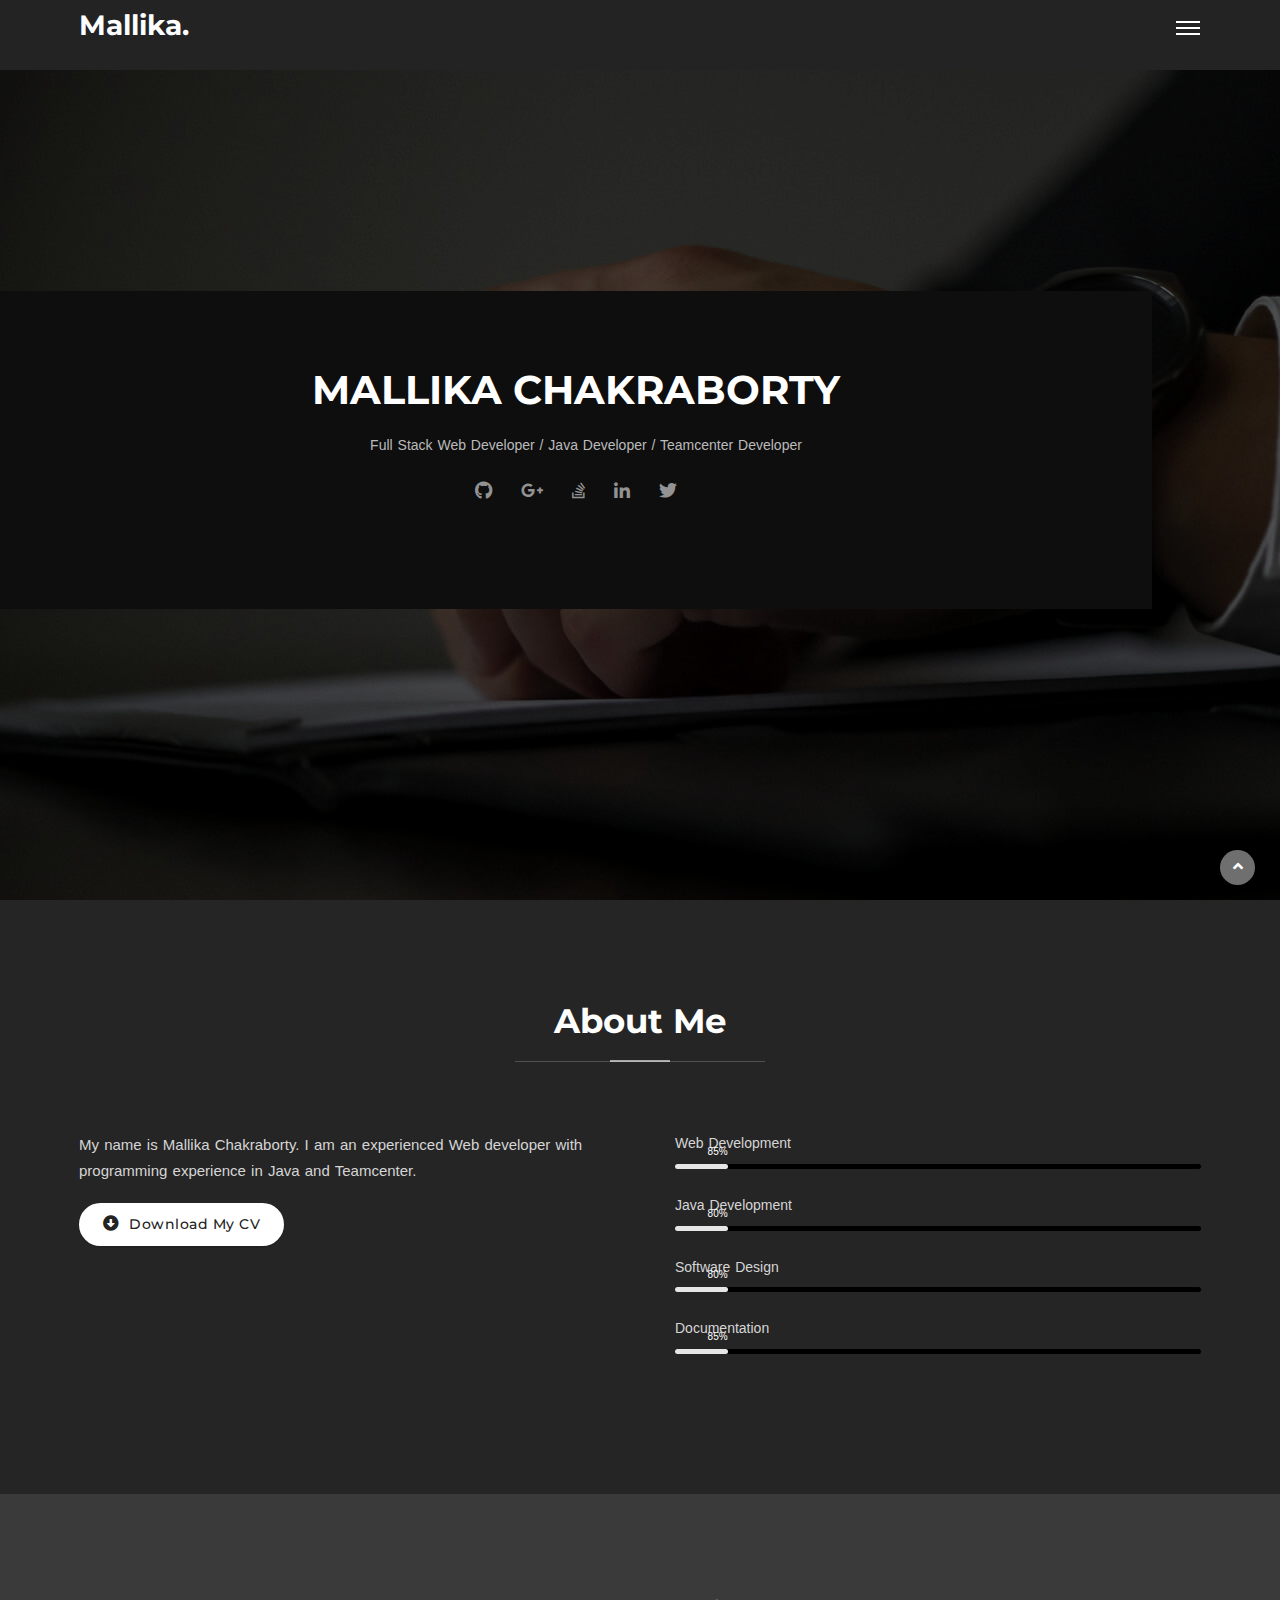
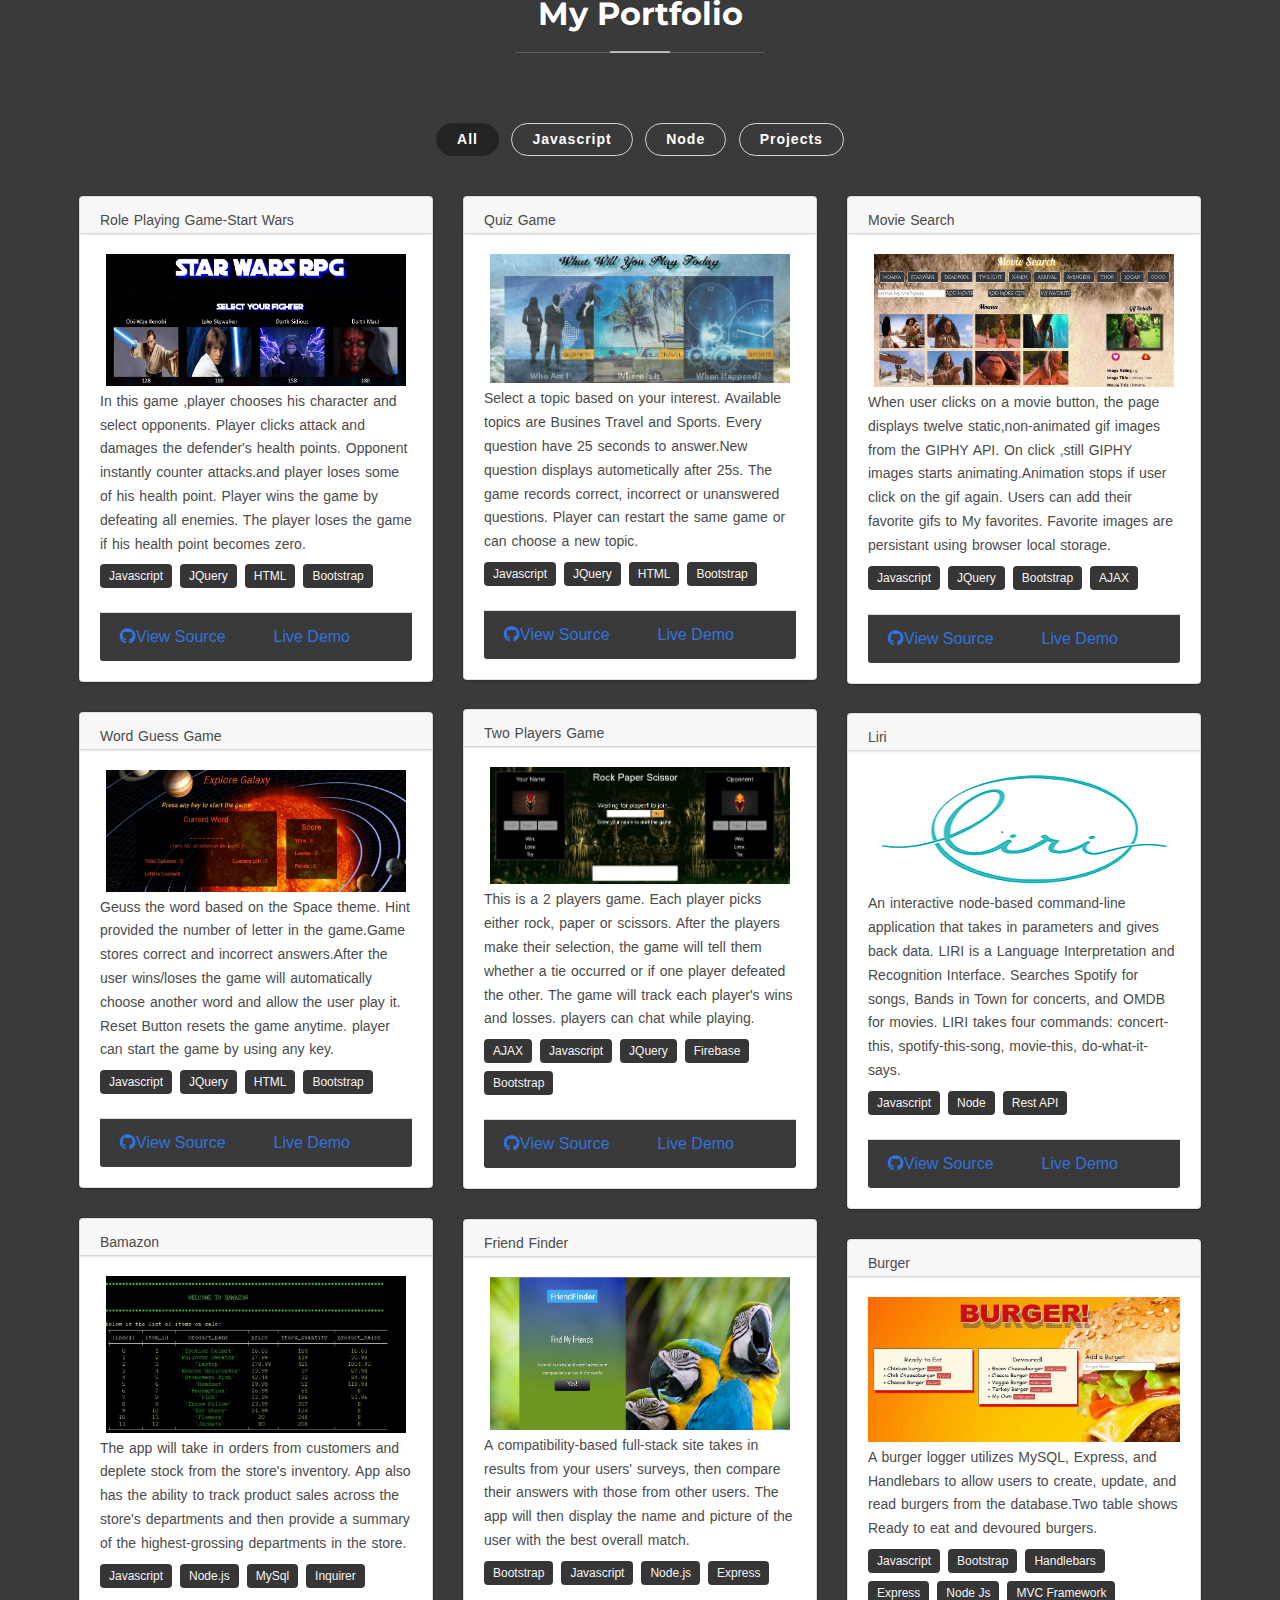
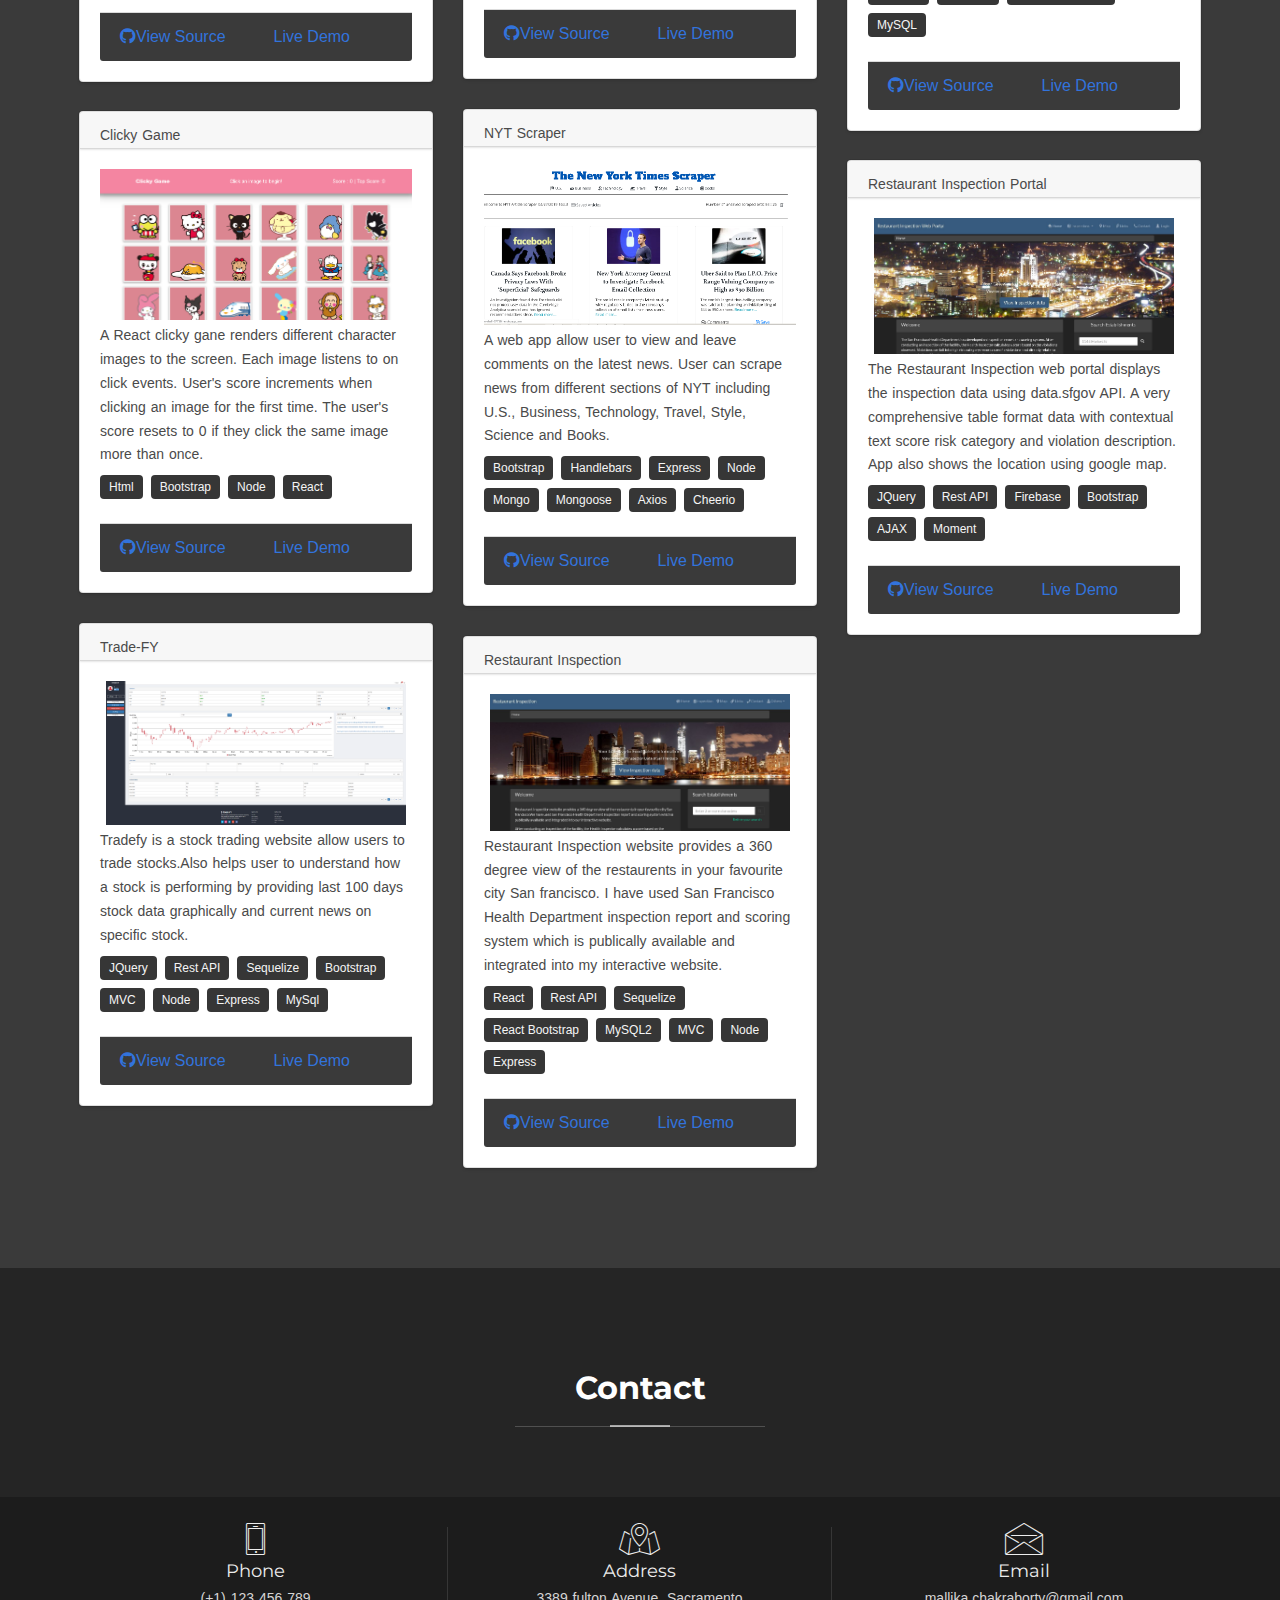
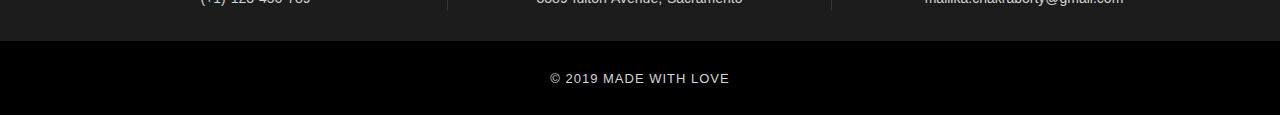
<file: index.html>
<!DOCTYPE html>
<html lang="en">

<head>

    <!-- Metas -->
    <meta charset="utf-8">
    <meta name="author" content="mallika" />
    <meta http-equiv="X-UA-Compatible" content="IE=edge" />
    <meta name="viewport" content="width=device-width, initial-scale=1.0, maximum-scale=1.0, user-scalable=no">


    <!-- Title  -->
    <title>My One Page Portfolio</title>

    <!-- Favicon -->
    <link rel="shortcut icon" href="img/favicon.png">
    <link rel="apple-touch-icon" href="img/apple-touch-icon-57x57.png">
    <link rel="apple-touch-icon" sizes="72x72" href="img/apple-touch-icon-72x72.png">
    <link rel="apple-touch-icon" sizes="114x114" href="img/apple-touch-icon-114x114.png">

    <!-- Plugins -->
    <link rel="stylesheet" href="assets/css/plugins.css" />
    <link rel="stylesheet" href="assets/css/plugins/bulma.min.css" />
    <!-- <link rel="stylesheet" href="https://cdnjs.cloudflare.com/ajax/libs/bulma/0.7.1/css/bulma.min.css"/> -->
    <!-- Core Style Css -->
    <link rel="stylesheet" href="assets/css/style.css" />

</head>

<body>

    <!-- Start page loading -->
    <!-- <div id="preloader">
        <div class="row loader">
            <div class="loader-icon"></div>
        </div>
    </div> -->
    <!-- End page loading -->

    <!-- Start Header -->
    <!-- <header class="header" data-scroll-index="0" data-background="img/bg2.jpg> -->
    <header class="header height-100-vh valign bg-img" data-scroll-index="0" data-overlay-dark="6"
        data-background="./assets/images/bg2.jpg">


        <!-- Start Navbar -->
        <nav class="navbar navbar-expand-lg border-none bg-black sidebar-nav">
            <div class="container sm-padding-10px-tb sm-padding-15px-lr position-relative">
                <h3 class="font-size28 mt-2 font-weight-700">Mallika.</h3>
                <!-- start logo -->
                <a class="logo" href="javascript:void(0);" data-scroll-nav="0">

                    <!-- <img src="img/logo-light.png" alt="Mallika - One Page Portfolio" title="Mallika - One Page Portfolio"> -->
                </a>
                <!-- end Logo -->

                <button class="navbar-toggler" type="button" data-toggle="collapse" data-target="#navbarContent"
                    aria-controls="navbarContent" aria-expanded="false" aria-label="Toggle navigation">
                    <span class="icon-bar"><i class="fas fa-bars"></i></span>
                </button>

                <!-- navbar links -->
                <!-- <div class="collapse navbar-collapse desktop-hide" id="navbarContent">
                    <ul class="navbar-nav ml-auto">
                        <li class="nav-item">
                            <a class="nav-link active" href="javascript:void(0);" data-scroll-nav="0">Home</a>
                        </li>
                        <li class="nav-item">
                            <a class="nav-link" href="javascript:void(0);" data-scroll-nav="1">About</a>
                        </li>
                        <li class="nav-item">
                            <a class="nav-link" href="javascript:void(0);" data-scroll-nav="2">Experience</a>
                        </li>
                        <li class="nav-item">
                            <a class="nav-link" href="javascript:void(0);" data-scroll-nav="3">Portfolio</a>
                        </li>
                        <li class="nav-item">
                            <a class="nav-link" href="javascript:void(0);" data-scroll-nav="4">Services</a>
                        </li>
                        <li class="nav-item">
                            <a class="nav-link" href="javascript:void(0);" data-scroll-nav="5">Blog</a>
                        </li>
                        <li class="nav-item">
                            <a class="nav-link" href="javascript:void(0);" data-scroll-nav="6">Contact</a>
                        </li>
                    </ul>
                </div> -->
                <!-- end navbar links -->

                <a href="javascript:void(0)" class="sidemenu_btn sm-display-none" id="sidebar_toggle">
                    <span></span> <span></span> <span></span>
                </a>

            </div>

        </nav>
        <!-- End Navbar  -->

        <!-- Start Banner Container -->
        <div class="bg-black-dark-gray">
            <div class="container">
                <div class="row">
                    <div
                        class=" offset-md-2 col-md-8 offset-md-2 col-sm-12 order-2 order-md-1 xs-padding-50px-tb text-center">

                        <!-- Start Banner Content -->
                        <div class="padding-fiften-top sm-padding-ten-top xs-no-padding">
                            <!-- <h5 class="no-margin font-size18 xs-font-size16 text-medium-gray padding-fifteen-top xs-no-padding text-white"></h5> -->
                            <h2
                                class="text-uppercase font-size40 md-font-size36 sm-font-size30 xs-font-size21 font-weight-700 margin-20px-bottom padding-ten-top text-light-gray">
                                Mallika Chakraborty</h2>

                            <p class="margin-20px-left ">Full Stack Web Developer / Java Developer / Teamcenter
                                Developer </p>

                            <div
                                class="margin-20px-top social-links hover-white margin-30px-bottom xs-margin-20px-bottom padding-ten-bottom">
                                <!-- <a href="javascript:void(0);"><i class="fab fa-facebook-f"></i></a> -->

                                <a href="https://github.com/Mallika1" target="_blank"><i class="fab fa-github"></i></a>
                                <a href="javascript:void(0);"><i class="fab fa-google-plus-g"></i></a>
                                <a href="javascript:void(0);"><i class="fab fa-stack-overflow"></i></a>
                                <a href="https://www.linkedin.com/in/mallika-chakraborty-b24037125" target="_blank"><i
                                        class="fab fa-linkedin-in"></i></a>
                                <a href="javascript:void(0);"><i class="fab fa-twitter"></i></a>
                            </div>
                            <!-- <a class="btn margin-five-bottom" href="#portfolio">View My Portfolio <i class="fas fa-arrow-right font-size15 margin-5px-left"></i></a> -->
                        </div>
                        <!-- End Banner Content -->
                    </div>
                    <!-- font-size16 xs-font-size14 width-60 md-width-85 xs-width-100 border-top  border-bottom padding-10px-tb text-light-gray border-color-medium-dark-gray  -->
                    <!-- <div class="col-md-5 col-sm-12 order-1 order-md-2 text-right xs-text-center xs-border-bottom xs-padding-nineteen-half-lr border-color-medium-dark-gray">
                      
                        <img src="img/portfolio-pic-02.png" alt="" />
                       
                    </div> -->
                </div>
            </div>
        </div>
        <!-- End Banner Container -->

        <!-- Start Sidemenu -->
        <div class="side-menu black">
            <div class="inner-wrapper">
                <span class="btn-close" id="btn_sidebar_colse"></span>
                <nav class="side-nav width-100">
                    <ul class="navbar-nav ml-auto">
                        <li class="nav-item">
                            <a class="nav-link active" href="javascript:void(0);" data-scroll-nav="0">Home</a>
                        </li>
                        <li class="nav-item">
                            <a class="nav-link" href="javascript:void(0);" data-scroll-nav="1">About</a>
                        </li>
                        <!-- <li class="nav-item">
                            <a class="nav-link" href="javascript:void(0);" data-scroll-nav="2">Experience</a>
                        </li> -->
                        <li class="nav-item">
                            <a class="nav-link" href="javascript:void(0);" data-scroll-nav="2">Portfolio</a>
                        </li>
                        <!-- <li class="nav-item">
                            <a class="nav-link" href="javascript:void(0);" data-scroll-nav="4">Services</a>
                        </li> -->
                        <!-- <li class="nav-item">
                            <a class="nav-link" href="javascript:void(0);" data-scroll-nav="5">Blog</a>
                        </li> -->
                        <li class="nav-item">
                            <a class="nav-link" href="javascript:void(0);" data-scroll-nav="3">Contact</a>
                        </li>
                    </ul>
                </nav>

                <div class="side-footer width-100">
                    <div class="social-links">
                        <a href="https://www.linkedin.com/in/mallika-chakraborty-b24037125" target="_blank"><i
                                class="fab fa-linkedin-in"></i></a>
                        <a href="https://github.com/Mallika1" target="_blank"><i class="fab fa-github"></i></a>
                        <a href="javascript:void(0);"><i class="fab fa-twitter"></i></a>

                    </div>
                </div>
            </div>
        </div>
        <!-- End Sidemenu -->

        <!-- Close Sidemenu -->
        <a id="close_sidebar" href="javascript:void(0);"></a>
        <!-- End Sidemenu -->

    </header>
    <!-- End Header -->
    <!-- Start About Section-->
    <section data-scroll-index="1" class="bg-dark-gray">
        <div class="container">
            <div class="row">
                <div
                    class="col-12 center-col margin-70px-bottom sm-margin-40px-bottom xs-margin-30px-bottom text-center">
                    <h2
                        class="font-size34 md-font-size30 sm-font-size26 xs-font-size24 font-weight-700 section-title white">
                        About Me</h2>
                </div>
            </div>
            <div class="row">

                <!-- start about me section-->
                <div class="col-lg-6 col-md-12 sm-margin-30px-bottom">
                    <p class="font-size15 xs-font-size14 text-light-gray margin-20px-bottom">
                        My name is Mallika Chakraborty. I am an experienced Web developer with
                        programming experience in Java and Teamcenter.
                    </p>
                    <a class="btn" href="./assets/document/mallika_resume.pdf">
                        <i class="fas fa-arrow-alt-circle-down font-size16"></i>
                        <span class="alt-font margin-5px-left margin-20px-top download">Download My CV</span>
                    </a>
                </div>
                <!-- end about me section-->

                <!-- start skill section-->
                <div class="col-lg-6 col-md-12">
                    <div class="padding-20px-left sm-no-padding">
                        <div class="skills width-100 margin-40px-bottom sm-margin-30px-bottom xs-no-margin-bottom">

                            <div class="prog-item">
                                <p class="text-light-gray">Web Development</p>
                                <div class="skills-progress"><span data-value='85%'></span></div>
                            </div>
                            <div class="prog-item">
                                <p class="text-light-gray">Java Development</p>
                                <div class="skills-progress"><span data-value='80%'></span></div>
                            </div>
                            <div class="prog-item">
                                <p class="text-light-gray">Software Design</p>
                                <div class="skills-progress"><span data-value='80%'></span></div>
                            </div>
                            <div class="prog-item">
                                <p class="text-light-gray">Documentation</p>
                                <div class="skills-progress"><span data-value='85%'></span></div>
                            </div>

                        </div>
                    </div>
                </div>
                <!-- end skill section-->

            </div>
        </div>
    </section>
    <!-- End About Section-->

    <section class="portfolio bg-extra-medium-gray" data-scroll-index="2" id="portfolio">
        <div class="container">
            <div class="row">
                <div
                    class="col-12 center-col margin-70px-bottom sm-margin-40px-bottom xs-margin-30px-bottom text-center">
                    <h3
                        class="font-weight-700 font-size32 md-font-size27 sm-font-size24 xs-font-size20 section-title white">
                        My Portfolio</h3>
                </div>
            </div>
            <div class="row">

                <!-- Start links -->
                <div class="filtering col-sm-12 text-center">
                    <span data-filter='*' class="active">All</span>
                    <span data-filter='.develop' >Javascript</span>
                    <span data-filter='.design'>Node</span>
                    <span data-filter='.graphic'>Projects</span>
                </div>
                <!-- End links -->
                <div class="clearfix"></div>

                <!-- gallery -->
                <div class="gallery text-center width-100">

                    <!-- start gallery item -->
                    <div class="col-md-4 items develop">
                        <div class="card">
                            <div class="card-header text-center pb-0 mb-0">
                                <p>Role Playing Game-Start Wars </p>
                            </div>
                            <div class="card-body">
                                <img src="./assets/images/rpg.JPG" alt="image" width="300" height="200">
                                <p class="card-text mt-1 text-left">
                                    In this game ,player chooses his character and select opponents. Player clicks
                                    attack and
                                    damages the defender's health points.
                                    Opponent instantly counter attacks.and
                                    player loses some of his health point.
                                    Player wins the game by defeating all enemies.
                                    The player loses the game if his health point becomes zero.
                                </p>
                                <div class="tags mt-2">
                                    <div class="tag is-dark">Javascript</div>
                                    <div class="tag is-dark">JQuery</div>
                                    <div class="tag is-dark">HTML</div>
                                    <div class="tag is-dark">Bootstrap</div>
                                </div>


                                <div class="card-footer text-muted  bg-extra-medium-gray">
                                    <span class="text-left"> <a href="https://github.com/Mallika1/rpg-starwars"
                                            target="_blank"><i class="fab fa-github"></i>View Source</a></span>
                                    <span class="text-right ml-5"><a href="https://mallika1.github.io/rpg-starwars"
                                            target="_blank">Live Demo</a></span>

                                </div>
                            </div>

                        </div>
                    </div>
                    <!-- end gallery item -->

                    <!-- start gallery item -->
                    <div class="col-md-4 items develop">

                        <div class="card">
                            <div class="card-header text-center mb-0 pb-0">
                                <p>Quiz Game</p>
                            </div>
                            <div class="card-body">
                                <img src="./assets/images/trivia.JPG" alt="image" width="300" height="200">

                                <p class="card-text mt-1 text-left">
                                    Select a topic based on your interest. Available topics are Busines Travel and
                                    Sports.
                                    Every question have 25 seconds to answer.New question displays autometically after
                                    25s.
                                    The game records correct, incorrect or unanswered questions.
                                    Player can restart the same game or can choose a new topic.

                                </p>
                                <div class="tags mt-2">
                                    <div class="tag is-dark">Javascript</div>
                                    <div class="tag is-dark">JQuery</div>
                                    <div class="tag is-dark">HTML</div>
                                    <div class="tag is-dark">Bootstrap</div>
                                </div>


                                <div class="card-footer text-muted  bg-extra-medium-gray">
                                    <span class="text-left"> <a href="https://github.com/Mallika1/trivia-game"
                                            target="_blank"><i class="fab fa-github"></i>View Source</a></span>
                                    <span class="text-right ml-5"><a href="https://mallika1.github.io/trivia-game/"
                                            target="_blank">Live Demo</a></span>

                                </div>
                            </div>

                        </div>

                    </div>
                    <!-- end gallery item -->

                    <!-- start gallery item -->
                    <div class="col-md-4 items develop">
                        <div class="card">
                            <div class="card-header text-center pb-0 mb-0">
                                <p>Movie Search </p>
                            </div>
                            <div class="card-body">
                                <img src="./assets/images/giftastic.jpg" alt="image" width="300" height="200">

                                <p class="card-text mt-1 text-left">
                                    When user clicks on a movie button, the page displays twelve static,non-animated gif
                                    images from the GIPHY API.
                                    On click ,still GIPHY images starts animating.Animation stops if user click on the
                                    gif again.
                                    Users can add their favorite gifs to My favorites. Favorite images are persistant
                                    using browser local storage.

                                </p>
                                <div class="tags mt-2">
                                    <div class="tag is-dark">Javascript</div>
                                    <div class="tag is-dark">JQuery</div>
                                    <div class="tag is-dark">Bootstrap</div>
                                    <div class="tag is-dark">AJAX</div>

                                </div>


                                <div class="card-footer text-muted  bg-extra-medium-gray">
                                    <span class="text-left"> <a href="https://github.com/Mallika1/GifTastic1"
                                            target="_blank"><i class="fab fa-github"></i>View Source</a></span>
                                    <span class="text-right ml-5"><a href="https://mallika1.github.io/GifTastic1"
                                            target="_blank">Live Demo</a></span>

                                </div>
                            </div>

                        </div>
                    </div>
                    <!-- end gallery item -->

                    <!-- start gallery item -->
                    <div class="col-md-4 items develop">
                        <div class="card">
                            <div class="card-header text-center pb-0 mb-0">
                                <p>Two Players Game </p>
                            </div>
                            <div class="card-body">
                                <img src="./assets/images/rps.JPG" alt="image" width="300" height="200">
                                <p class="card-text mt-1 text-left">
                                    This is a 2 players game. Each player picks either rock, paper or scissors. After
                                    the players make their selection, the game will tell them whether a tie occurred or
                                    if one player defeated the other.

                                    The game will track each player's wins and losses.

                                    players can chat while playing.
                                </p>
                                <div class="tags mt-2">
                                    <div class="tag is-dark">AJAX</div>
                                    <div class="tag is-dark">Javascript</div>
                                    <div class="tag is-dark">JQuery</div>
                                    <div class="tag is-dark">Firebase</div>
                                    <div class="tag is-dark">Bootstrap</div>
                                </div>


                                <div class="card-footer text-muted  bg-extra-medium-gray">
                                    <span class="text-left"> <a href="https://github.com/Mallika1/rps-game"
                                            target="_blank"><i class="fab fa-github"></i>View Source</a></span>
                                    <span class="text-right ml-5"><a href=" https://mallika1.github.io/rps-game"
                                            target="_blank">Live Demo</a></span>

                                </div>
                            </div>

                        </div>
                    </div>
                    <!-- end gallery item -->

                    <!-- start gallery item -->
                    <div class="col-md-4 items develop">
                        <div class="card">
                            <div class="card-header text-center pb-0 mb-0">
                                <p>Word Guess Game </p>
                            </div>
                            <div class="card-body">
                                <img src="./assets/images/portfolio1.jpg" alt="image" width="300" height="200">
                                <p class="card-text mt-1 text-left">
                                    Geuss the word based on the Space theme. Hint provided the number of letter in the
                                    game.Game stores correct and incorrect answers.After the user wins/loses the game
                                    will automatically choose another word and allow the user play it.

                                    Reset Button resets the game anytime. player can start the game by using any key.
                                </p>
                                <div class="tags mt-2">
                                    <div class="tag is-dark">Javascript</div>
                                    <div class="tag is-dark">JQuery</div>
                                    <div class="tag is-dark">HTML</div>
                                    <div class="tag is-dark">Bootstrap</div>
                                </div>


                                <div class="card-footer text-muted  bg-extra-medium-gray">
                                    <span class="text-left"> <a href="https://mallika1.github.io/WordGuessGame"
                                            target="_blank"><i class="fab fa-github"></i>View Source</a></span>
                                    <span class="text-right ml-5"><a href="https://github.com/Mallika1/WordGuessGame"
                                            target="_blank">Live Demo</a></span>

                                </div>
                            </div>

                        </div>
                    </div>
                    <!-- end gallery item -->

                    <!-- start gallery item -->
                    <div class="col-md-4 items design">
                        <div class="card">
                            <div class="card-header text-center pb-0 mb-0">
                                <p>Liri </p>
                            </div>
                            <div class="card-body">
                                <img src="./assets/images/liri.png" alt="image" width="300" height="200">
                                <p class="card-text mt-1 text-left">
                                    An interactive node-based command-line application that takes in parameters and
                                    gives back data. LIRI is a Language Interpretation and Recognition Interface.
                                    Searches Spotify for songs, Bands in Town for concerts, and OMDB for movies. LIRI
                                    takes four commands: concert-this, spotify-this-song, movie-this, do-what-it-says.
                                </p>
                                <div class="tags mt-2">
                                    <div class="tag is-dark">Javascript</div>
                                    <div class="tag is-dark">Node</div>
                                    <div class="tag is-dark">Rest API</div>
                                    <!-- <div class="tag is-dark">Bootstrap</div> -->
                                </div>

                                <div class="card-footer text-muted  bg-extra-medium-gray">
                                    <span class="text-left"> <a href="https://github.com/Mallika1/liri-node-app"
                                            target="_blank"><i class="fab fa-github"></i>View Source</a></span>
                                    <span class="text-right ml-5"><a
                                            href="https://drive.google.com/file/d/1JZzxTmOKVyYKDcAJQG8CQGxV0eFLv8vE/view"
                                            target="_blank">Live Demo</a></span>
                                </div>
                            </div>

                        </div>
                    </div>
                    <!-- end gallery item -->
                   

                    <div class="col-md-4 items design">
                        <div class="card">
                            <div class="card-header text-center pb-0 mb-0">
                                <p>Bamazon</p>
                            </div>
                            <div class="card-body">
                                <img src="./assets/images/bamazon.JPG" alt="image" width="300" height="200">
                                <p class="card-text mt-1 text-left">
                                    The app will take in orders from customers and deplete stock from the store's
                                    inventory.
                                    App also has the ability to track product sales across the store's departments and
                                    then provide a summary of
                                    the highest-grossing departments in the store.
                                </p>
                                <div class="tags mt-2">

                                    <div class="tag is-dark">Javascript</div>
                                    <div class="tag is-dark">Node.js</div>
                                    <div class="tag is-dark">MySql</div>
                                    <div class="tag is-dark">Inquirer</div>
                                </div>


                                <div class="card-footer text-muted  bg-extra-medium-gray">
                                    <span class="text-left"> <a href="https://mallika1.github.io/bamazon"
                                            target="_blank"><i class="fab fa-github"></i>View Source</a></span>
                                    <span class="text-right ml-5"><a
                                            href="https://drive.google.com/file/d/1Hh2IYZEOZbXwnyP4lMjFNzBGMIc74j1-/view?usp=sharing"
                                            target="_blank">Live Demo</a></span>

                                </div>
                            </div>

                        </div>

                    </div>
                    <div class="col-md-4 items design">
                        <div class="card">
                            <div class="card-header text-center pb-0 mb-0">
                                <p>Friend Finder</p>
                            </div>
                            <div class="card-body">
                                <img src="./assets/images/ff.JPG" alt="image" width="300" height="200">
                                <p class="card-text mt-1 text-left">
                                    A compatibility-based full-stack site takes in results from your users' surveys,
                                    then compare their answers with those from other users. The app will then display
                                    the name and picture of the user with the best overall match.
                                </p>
                                <div class="tags mt-2">

                                    <div class="tag is-dark">Bootstrap</div>
                                    <div class="tag is-dark">Javascript</div>

                                    <div class="tag is-dark">Node.js</div>
                                    <div class="tag is-dark">Express</div>

                                </div>


                                <div class="card-footer text-muted  bg-extra-medium-gray">
                                    <span class="text-left"> <a href="https://github.com/Mallika1/FriendFinder"
                                            target="_blank"><i class="fab fa-github"></i>View Source</a></span>
                                    <span class="text-right ml-5"><a
                                            href="https://nameless-river-70877.herokuapp.com/"
                                            target="_blank">Live Demo</a></span>

                                </div>
                            </div>

                        </div>

                    </div>

                     <!-- burger start gallery item -->
                     <div class="col-md-4 items design">
                        <div class="card">
                            <div class="card-header text-center pb-0 mb-0">
                                <p>Burger </p>
                            </div>
                            <div class="card-body">
                                <img src="./assets/images/burger.jpg" alt="image" >
                                <p class="card-text mt-1 text-left">
                                    A burger logger utilizes MySQL, Express, and Handlebars to allow users to create, update, and read burgers from the database.Two table shows Ready to eat and devoured burgers.
                                </p>
                                <div class="tags mt-2">
                                    <div class="tag is-dark">Javascript</div>
									<div class="tag is-dark">Bootstrap</div>
									  <div class="tag is-dark">Handlebars</div>
									  <div class="tag is-dark">Express </div>
                                    <div class="tag is-dark">Node Js</div>
                                    
                                  
									<div class="tag is-dark">MVC Framework</div>
									<div class="tag is-dark">MySQL</div>
									<!-- <div class="tag is-dark">Object Relation Mapping(ORM)</div> -->
                                  
                                </div>

                                <div class="card-footer text-muted  bg-extra-medium-gray">
                                    <span class="text-left"> <a href="https://github.com/Mallika1/burger"
                                            target="_blank"><i class="fab fa-github"></i>View Source</a></span>
                                    <span class="text-right ml-5"><a
                                            href="https://mighty-refuge-53945.herokuapp.com"
                                            target="_blank">Live Demo</a></span>
                                </div>
                            </div>

                        </div>
                    </div>
                    <!-- burger ends -->

                     <!-- start gallery item -->
                     <div class="col-md-4 items design">
                        <div class="card">
                            <div class="card-header text-center pb-0 mb-0">
                                <p>NYT Scraper </p>
                            </div>
                            <div class="card-body">
                                <img src="./assets/images/nytscraper.png" alt="image" >
                                <p class="card-text mt-1 text-left">
                                    A web app allow user to view and leave comments on the latest news.
         User can scrape news from different sections of NYT including U.S., Business, Technology, Travel, Style, Science and Books.
                                </p>
                                <div class="tags mt-2">
                                    
									<div class="tag is-dark">Bootstrap</div>
									  <div class="tag is-dark">Handlebars</div>
									  <div class="tag is-dark">Express </div>
                                    <div class="tag is-dark">Node</div>
                                    <div class="tag is-dark">Mongo</div>
                                    <div class="tag is-dark">Mongoose</div>
                                    <div class="tag is-dark">Axios</div>
                                    <div class="tag is-dark">Cheerio</div>
                                    
                                  
									
									<!-- <div class="tag is-dark">Object Relation Mapping(ORM)</div> -->
                                  
                                </div>

                                <div class="card-footer text-muted  bg-extra-medium-gray">
                                    <span class="text-left"> <a href="https://github.com/Mallika1/NYTScraper"
                                            target="_blank"><i class="fab fa-github"></i>View Source</a></span>
                                    <span class="text-right ml-5"><a
                                            href="https://arcane-shelf-87718.herokuapp.com"
                                            target="_blank">Live Demo</a></span>
                                </div>
                            </div>

                        </div>
                    </div>

                    <div class="col-md-4 items design">
                        <div class="card">
                            <div class="card-header text-center pb-0 mb-0">
                                <p>Clicky Game </p>
                            </div>
                            <div class="card-body">
                                <img src="./assets/images/clicky.png" alt="image" >
                                <p class="card-text mt-1 text-left">
                                    A React clicky gane 
                                    renders different character images to the screen. Each image listens to  on click events.
                                    User's score increments when clicking an image for the first time. The user's score resets to 0 if they click the same image more than once.
                                </p>
                                <div class="tags mt-2">
                                    <div class="tag is-dark">Html</div>
									<div class="tag is-dark">Bootstrap</div>
                                    <div class="tag is-dark">Node</div>
                                    <div class="tag is-dark">React</div>
                                </div>

                                <div class="card-footer text-muted  bg-extra-medium-gray">
                                    <span class="text-left"> <a href="https://github.com/Mallika1/clickygame"
                                            target="_blank"><i class="fab fa-github"></i>View Source</a></span>
                                    <span class="text-right ml-5"><a
                                            href=" https://polar-tundra-92333.herokuapp.com"
                                            target="_blank">Live Demo</a></span>
                                </div>
                            </div>

                        </div>
                    </div>




                    <div class="col-md-4 items graphic develop">
                        <div class="card">
                            <div class="card-header text-center pb-0 mb-0">
                                <p>Restaurant Inspection Portal</p>
                            </div>
                            <div class="card-body">
                                <img src="./assets/images/restaurantProj.JPG" alt="image" width="300" height="200">
                                <p class="card-text mt-1 text-left">
                                    The Restaurant Inspection web portal displays the inspection data using data.sfgov
                                    API.
                                    A very comprehensive table format data with contextual text score risk category and
                                    violation description.
                                    App also shows the location using google map.
                                </p>
                                <div class="tags mt-2">
                                    <div class="tag is-dark">JQuery</div>
                                    <div class="tag is-dark">Rest API</div>
                                    <div class="tag is-dark">Firebase</div>
                                    <div class="tag is-dark">Bootstrap</div>
                                    <div class="tag is-dark">AJAX</div>
                                    <div class="tag is-dark">Moment</div>
                                </div>


                                <div class="card-footer text-muted  bg-extra-medium-gray">
                                    <span class="text-left"> <a href="https://github.com/Mallika1/bootccamp-p1"
                                            target="_blank"><i class="fab fa-github"></i>View Source</a></span>
                                    <span class="text-right ml-5"><a
                                            href="https://mallika1.github.io/bootccamp-p1/index.html"
                                            target="_blank">Live Demo</a></span>

                                </div>
                            </div>

                        </div>
                    </div>
                    <!-- Trade-FY -->
                    <div class="col-md-4 items graphic develop">
                        <div class="card">
                            <div class="card-header text-center pb-0 mb-0">
                                <p>Trade-FY</p>
                            </div>
                            <div class="card-body">
                                <img src="./assets/images/tradefy.PNG" alt="image" width="300" height="200">
                                <p class="card-text mt-1 text-left">
                                   Tradefy is a stock trading website allow users to trade stocks.Also helps user to understand how a stock is performing by providing last 100 days stock data graphically and current news on specific stock.
                                </p>
                                <div class="tags mt-2">
                                    <div class="tag is-dark">JQuery</div>
                                    <div class="tag is-dark">Rest API</div>
                                    <div class="tag is-dark">Sequelize</div>
                                    <div class="tag is-dark">Bootstrap</div>
                                    <div class="tag is-dark">MVC</div>
                                    <div class="tag is-dark">Node</div>
                                    <div class="tag is-dark">Express</div>
                                    <div class="tag is-dark">MySql</div>
                                </div>


                                <div class="card-footer text-muted  bg-extra-medium-gray">
                                    <span class="text-left"> <a href="https://github.com/Mallika1/Project2"
                                            target="_blank"><i class="fab fa-github"></i>View Source</a></span>
                                    <span class="text-right ml-5"><a
                                            href="https://floating-headland-19856.herokuapp.com/"
                                            target="_blank">Live Demo</a></span>

                                </div>
                            </div>

                        </div>
                    </div>
                    <!-- End Tradify -->
                    <!-- start Project3 : Restaurant Inspection React APp -->
                    <div class="col-md-4 items graphic develop">
                        <div class="card">
                            <div class="card-header text-center pb-0 mb-0">
                                <p>Restaurant Inspection </p>
                            </div>
                            <div class="card-body">
                                <img src="./assets/images/inspectionP3.JPG" alt="image" width="300" height="200">
                                <p class="card-text mt-1 text-left">
                                    Restaurant Inspection website provides a 360 degree view of the restaurents in your favourite city San francisco. I have used San Francisco Health Department inspection report and scoring system which is publically available and integrated into my interactive website.
                                </p>
                                <div class="tags mt-2">
                                    <div class="tag is-dark">React</div>
                                    <div class="tag is-dark">Rest API</div>
                                    <div class="tag is-dark">Sequelize</div>
                                    <div class="tag is-dark">React Bootstrap</div>
                                    <div class="tag is-dark">MySQL2</div>
                                    <div class="tag is-dark">MVC</div>
                                    <div class="tag is-dark">Node</div>
                                    <div class="tag is-dark">Express</div>
                                </div>


                                <div class="card-footer text-muted  bg-extra-medium-gray">
                                    <span class="text-left"> <a href="https://github.com/Mallika1/Project3"
                                            target="_blank"><i class="fab fa-github"></i>View Source</a></span>
                                    <span class="text-right ml-5"><a
                                            href="https://ancient-coast-39307.herokuapp.com"
                                            target="_blank">Live Demo</a></span>

                                </div>
                            </div>

                        </div>
                    </div>

                    <div class="clear-fix"></div>

                </div>
            </div>
        </div>
    </section>
    <!-- End Portfolio Section -->




    <!-- Start Contact Section -->
    <section class="contact bg-dark-gray no-padding-bottom" data-scroll-index="3">
        <div class="container margin-100px-bottom md-margin-70px-bottom sm-margin-50px-bottom">
            <div class="row">
                <div
                    class="col-12 center-col margin-70px-bottom sm-margin-40px-bottom xs-margin-30px-bottom text-center">
                    <h3
                        class="font-weight-700 font-size32 md-font-size27 sm-font-size24 xs-font-size20 section-title white">
                        Contact</h3>
                </div>
            </div>
            <div class="row">

                <!-- start get in touch -->
                <!-- <div class="col-lg-12">
                        <form method="post" action="bat/rd-mailform.php" class="mailform off2">
                            <input type="hidden" name="form-type" value="contact">
                            <div class="row">
                                <div class="col-md-6">
                                    <input type="text" name="name" placeholder="Your Name:" data-constraints="@LettersOnly @NotEmpty">
                                </div>
                                <div class="col-md-6">
                                    <input type="text" name="phone" placeholder="Telephone:" data-constraints="@Phone">
                                </div>
                                <div class="col-md-6">
                                    <input type="text" name="email" placeholder="Email:" data-constraints="@Email @NotEmpty">
                                </div>
                                <div class="col-md-6">
                                    <input type="text" name="subject" placeholder="Subject:" data-constraints="@NotEmpty">
                                </div>                                
                                <div class="col-md-12">
                                    <textarea name="message" rows="5" placeholder="Message:" data-constraints="@NotEmpty"></textarea>
                                </div>
                                <div class="mfControls col-md-12 text-center">
                                    <button type="submit" class="btn">Send Message</button>
                                </div>
                            </div>
                        </form>
                </div> -->
                <!-- end get in touch -->

            </div>
        </div>

        <div class="bg-extra-dark-gray padding-30px-tb">
            <div class="container">
                <div class="row info">

                    <!-- start quickly contact -->

                    <div
                        class="col-lg-4 col-md-3 item text-center border-right xs-no-border-right xs-border-bottom border-color-medium-dark-gray xs-margin-20px-bottom xs-padding-20px-bottom">
                        <span class="icon font-size32"><i class="icon-phone text-very-light-gray"></i></span>
                        <div class="cont">
                            <h6 class="text-very-light-gray">Phone</h6>
                            <p class="text-light-gray">(+1) 123 456 789</p>
                        </div>
                    </div>
                    <div
                        class="col-lg-4 col-md-5 item text-center border-right xs-no-border-right xs-border-bottom border-color-medium-dark-gray xs-margin-20px-bottom xs-padding-20px-bottom">
                        <span class="icon font-size32"><i class="icon-map text-very-light-gray"></i></span>
                        <div class="cont">
                            <h6 class="text-very-light-gray">Address</h6>
                            <p class="text-light-gray">3389 fulton Avenue, Sacramento</p>
                        </div>
                    </div>
                    <div class="col-lg-4 col-md-4 item text-center">
                        <span class="icon font-size32"><i class="icon-envelope text-very-light-gray"></i></span>
                        <div class="cont">
                            <h6 class="text-very-light-gray">Email</h6>
                            <p class="text-light-gray">mallika.chakraborty@gmail.com</p>
                        </div>
                    </div>

                </div>
                <!-- end quickly contact -->
            </div>
        </div>

    </section>
    <!-- End Contact Section -->

    <!--  Start Footer Section -->
    <footer class="bg-black">
        <div class="footer-bottom">
            <div class="container">
                <div class="row">
                    <div class="col-md-12 col-sm-12 text-center">
                        <span class="font-size13 text-uppercase letter-spacing-1 text-light-gray">&copy; 2019 Made With
                            Love</span>
                    </div>
                </div>
            </div>
        </div>
        <div id="back-to-top" class="back-to-top reveal">
            <i class="fa fa-angle-up"></i>
        </div>
    </footer>
    <!-- End Footer Section -->

    <!-- all js include start -->

    <!-- Java script -->
    <script src="assets/js/core.min.js"></script>

    <!-- custom scripts -->
    <script src="assets/js/scripts.js"></script>

    <!-- contact form scripts -->
    <script src="assets/js/mailform/jquery.form.min.js"></script>
    <script src="assets/js/mailform/jquery.rd-mailform.min.c.js"></script>

    <!-- all js include end -->

</body>

</html>
</file>
<file: assets/css/plugins.css>
/*-----------------------------------------------------------------------------------

    Theme Name: Mallika - One Page Portfolio
    Description: One Page Portfolio Template
    Author: chitrakootweb
    Version: 1.0

-----------------------------------------------------------------------------------*/

/* ----------------------------------------------------------------
			[ All Css Plugins & Helper Classes File ]
-----------------------------------------------------------------*/

/* == bootstrap == */
@import url("plugins/bootstrap.min.css");

/* == animate Headline == */
@import url("plugins/animate.css");

/* == et-line icon font == */
@import url("plugins/et-line.css");

/* == icofont icon font == */
@import url("plugins/icofont.css");

/* == fontawesome icon font == */
@import url("plugins/fontawesome-all.min.css");

/* == magnific-popup == */
@import url("plugins/magnific-popup.css");

/* == owl.carousel == */
@import url("plugins/owl.carousel.min.css");
@import url("plugins/owl.theme.default.min.css");

/* == helper classes == */
@import url("plugins/helper.css");

/* == contact form classes == */
@import url("plugins/mailform.css");
</file>
<file: assets/css/style.css>
#preloader {
    position: fixed;
    left: 0;
    top: 0;
    z-index: 99999;
    width: 100%;
    height: 100%;
    overflow: visible;
    background: #fff;
    display: table;
    text-align: center
}

.loader {
    display: table-cell;
    vertical-align: middle;
    position: relative;
    width: 200px;
    height: 200px
}

.loader-icon {
    width: 80px;
    height: 80px;
    border: 5px solid #232323;
    border-right-color: #eee;
    border-radius: 50%;
    position: relative;
    animation: loader-rotate 1s linear infinite;
    margin: 0 auto
}

@keyframes loader-rotate {
    0% {
        transform: rotate(0)
    }

    100% {
        transform: rotate(360deg)
    }
}

.theme-black-color {
    color: #232323
}

.bg-img {
    background-size: cover;
    background-repeat: no-repeat
}

.bg-black-theme {
    background-color: #232323
}

.theme-overlay[data-overlay-dark]:before {
    background: #232323
}

.valign {
    display: -webkit-box;
    display: -ms-flexbox;
    display: flex;
    -webkit-box-align: center;
    -ms-flex-align: center;
    align-items: center
}

a:hover,
a:active {
    color: #232323;
    text-decoration: none
}

.btn {
    display: inline-block;
    font-size: 14px;
    padding: 9px 22px;
    background: #fff;
    border: 2px solid #fff;
    border-radius: 25px;
    box-shadow: rgba(0, 0, 0, 0.1) 0px 2px 1px !important;
    color: #232323;
    letter-spacing: .5px;
    line-height: inherit;
    width: auto;
    font-family: 'Montserrat', sans-serif;
    font-weight: 600;
    transition-duration: 0.3s;
    transition-timing-function: ease-in-out
}

.btn:hover,
.btn:active {
    background: #232323;
    color: #fff;
    border-color: #fff;
    box-shadow: rgba(0, 0, 0, 0.3) 0px 3px 8px !important
}

.btn:hover span,
.btn:active span {
    color: #fff
}

.btn:focus {
    background: #232323;
    color: #fff;
    box-shadow: rgba(0, 0, 0, 0.3) 0px 3px 8px !important;
    border-color: #fff
}

.btn:focus span {
    color: #fff
}

.btn span {
    color: #232323
}

.btn.white {
    background: #fff;
    border: 2px solid #232323;
    box-shadow: rgba(0, 0, 0, 0.1) 0px 2px 1px !important;
    color: #232323
}

.btn.white:hover,
.btn.white:active {
    background: #232323;
    color: #fff;
    border-color: #232323
}

.btn.white:hover span,
.btn.white:active span {
    color: #fff
}

.btn.white:focus {
    background: #232323;
    color: #fff;
    border-color: #232323
}

.btn.white:focus span {
    color: #fff
}

.btn.white span {
    color: #232323
}

.btn.black {
    background: #232323;
    border: 2px solid #232323;
    box-shadow: rgba(0, 0, 0, 0.1) 0px 2px 1px !important;
    color: #fff
}

.btn.black:hover,
.btn.black:active {
    background: #fff;
    color: #232323;
    border-color: #232323
}

.btn.black:hover span,
.btn.black:active span {
    color: #232323
}

.btn.black:focus {
    background: #fff;
    color: #fff;
    border-color: #232323
}

.btn.black:focus span {
    color: #232323
}

.btn.black span {
    color: #fff
}

.section-title {
    position: relative;
    padding-bottom: 20px;
    margin-bottom: 0
}

.section-title:after {
    content: '';
    width: 60px;
    height: 2px;
    background: rgba(0, 0, 0, 0.6);
    position: absolute;
    bottom: 0;
    left: calc(50% - 30px)
}

.section-title:before {
    content: '';
    width: 100%;
    height: 1px;
    background: rgba(0, 0, 0, 0.2);
    position: absolute;
    bottom: 0;
    left: 0;
    right: 0;
    margin: 0 auto;
    width: 250px
}

.section-title.style2:after {
    content: '';
    width: 50px;
    height: 2px;
    background: rgba(0, 0, 0, 0.6);
    position: absolute;
    bottom: 0;
    left: calc(50% - 30px)
}

.section-title.style2:before {
    content: none
}

.section-title.white {
    color: #fff
}

.section-title.white:after {
    background: rgba(255, 255, 255, 0.6)
}

.section-title.white:before {
    background: rgba(255, 255, 255, 0.2)
}

.social-links a {
    display: inline-block;
    margin: 0 12px;
    font-size: 18px;
    color: #939393
}

.social-links a:hover {
    color: #232323
}

.social-links a:first-child {
    margin-left: 0
}

.social-links a:last-child {
    margin-right: 0
}

.hover-white a:hover {
    color: #fff
}

.banner-headline {
    font-size: 3rem;
    line-height: 1.2
}

.banner-headline.medium {
    font-size: 1.6rem
}

@media only screen and (min-width: 768px) {
    .banner-headline {
        font-size: 4.4rem;
        font-weight: 300
    }
}

@media only screen and (min-width: 1170px) {
    .banner-headline {
        font-size: 6rem
    }

    .banner-headline.medium {
        font-size: 5rem;
        line-height: 1.2
    }
}

.creative {
    min-height: 100vh
}

.svg {
    position: absolute;
    bottom: -10px;
    left: 0;
    width: 100%;
    z-index: 2
}

.svg svg {
    fill: #fff;
    width: 100%
}

.svg.gray svg {
    fill: #f7f7f7;
    fill: #f7f7f7
}

.svg.extra-md-gray svg {
    fill: #3a3a3a
}

.svg.dark-gray svg {
    fill: #252525
}

.banner-words-wrapper {
    display: inline-block;
    position: relative;
    text-align: left
}

.banner-words-wrapper b {
    display: inline-block;
    position: absolute;
    white-space: nowrap;
    left: 0;
    top: 0
}

.banner-words-wrapper b.is-visible {
    position: relative
}

.no-js .banner-words-wrapper b {
    opacity: 0
}

.no-js .banner-words-wrapper b.is-visible {
    opacity: 1
}

.banner-headline.clip span {
    display: inline-block;
    padding: .2em 0
}

.banner-headline.clip .banner-words-wrapper {
    overflow: hidden;
    vertical-align: top
}

.banner-headline.clip .banner-words-wrapper:after {
    content: '';
    position: absolute;
    top: 10%;
    right: 0;
    width: 2px;
    height: 70%;
    background-color: rgba(255, 255, 255, 0.65)
}

.banner-headline.clip b {
    opacity: 0
}

.banner-headline b.is-visible {
    opacity: 1
}

.owl-theme .owl-dots .owl-dot span {
    width: 12px;
    height: 12px;
    border-radius: 50%;
    background: #d5d5d5;
    margin: 5px 4px 0 4px;
    border: 2px solid #d5d5d5
}

.owl-theme .owl-dots .owl-dot.active span,
.owl-theme .owl-dots .owl-dot:hover span {
    background: #232323;
    border-color: #232323
}

.bg-vid {
    position: absolute;
    top: 0;
    left: 0;
    min-width: 100%;
    min-height: 100%
}

#particles-js {
    position: absolute;
    top: 0;
    left: 0;
    width: 100%;
    height: 100%;
    z-index: 1
}

.navbar {
    position: absolute;
    left: 0;
    top: 0;
    width: 100%;
    background: transparent;
    z-index: 9;
    min-height: 70px;
    padding: 0;
    border-bottom: 1px solid rgba(255, 255, 255, 0.15)
}

.navbar .icon-bar {
    color: #fff
}

.navbar.bg-white .icon-bar {
    color: #232323
}

.navbar .navbar-nav .nav-link {
    font-size: 13px;
    font-weight: 600;
    color: #dadada;
    letter-spacing: .5px;
    margin: 0;
    padding: 10px 15px;
    transition: all .5s;
    text-align: left;
    text-transform: uppercase
}

.navbar .navbar-nav .nav-link:hover {
    color: #fff
}

.navbar .navbar-nav .nav-link.active {
    color: #fff;
    position: relative
}

.navbar.nav-scroll {
    background: #fff;
    box-shadow: 0 5px 10px -10px rgba(0, 0, 0, 0.6);
    position: fixed;
    top: -100px;
    left: 0;
    width: 100%;
    transition: transform .5s;
    transform: translateY(100px)
}

.navbar.nav-scroll.bg-black .icon-bar {
    color: #fff
}

.navbar.nav-scroll .icon-bar {
    color: #232323
}

.navbar.nav-scroll .navbar-nav .nav-link {
    color: #828282
}

.navbar.nav-scroll .navbar-nav .nav-link:hover,
.navbar.nav-scroll .navbar-nav .nav-link.active {
    color: #232323
}

.navbar.nav-scroll .navbar-nav .logo {
    padding: 15px 0
}

.navbar.bg-black {
    background: #232323
}

.navbar.bg-black .navbar-nav .nav-link {
    color: #a0a0a0
}

.navbar.bg-black .navbar-nav .nav-link.active {
    color: #fff
}

.navbar.bg-black.nav-scroll .navbar-nav .nav-link {
    color: #a0a0a0
}

.navbar.bg-black .navbar-nav .nav-link:hover,
.navbar.bg-black.nav-scroll .navbar-nav .nav-link.active {
    color: #fff
}

.navbar.bg-black .sidemenu_btn>span {
    background: #fff
}

.navbar.bg-black.nav-scroll {
    background: #000
}

.navbar.bg-black-scroll.nav-scroll .navbar-nav .nav-link {
    color: #a0a0a0
}

.navbar.bg-black-scroll.nav-scroll .navbar-nav .nav-link.active {
    color: #fff
}

.navbar.bg-black-scroll .sidemenu_btn>span {
    background: #fff
}

.navbar.bg-black-scroll.nav-scroll {
    background: #000
}

.navbar.bg-light-gray {
    background: #f7f7f7
}

.navbar.bg-light-gray .navbar-nav .nav-link {
    color: #828282
}

.navbar.bg-light-gray .navbar-nav .nav-link.active {
    color: #232323
}

.navbar.bg-light-gray.nav-scroll .navbar-nav .nav-link {
    color: #828282
}

.navbar.bg-light-gray .navbar-nav .nav-link:hover,
.navbar.bg-light-gray.nav-scroll .navbar-nav .nav-link.active {
    color: #232323
}

.navbar.bg-light-gray .sidemenu_btn>span {
    background: #232323
}

.navbar.bg-light-gray.nav-scroll {
    background: #fff
}

.navbar.bg-white {
    background: #fff
}

.navbar.bg-white .navbar-nav .nav-link {
    color: #232323
}

.navbar.bg-white .navbar-nav .nav-link.active {
    color: #fff
}

.navbar.bg-white.nav-scroll .navbar-nav .nav-link {
    color: #232323
}

.navbar.bg-white .navbar-nav .nav-link:hover,
.navbar.bg-white.nav-scroll .navbar-nav .nav-link.active {
    color: #fff
}

.logo {
    padding: 15px 0;
    width: 125px
}

.header {
    overflow: hidden
}

.header .caption .overflow-hidden {
    display: inline-block
}

.header .caption h3 {
    font-weight: 200;
    animation-delay: 0.5s;
    position: relative;
    display: inline-block
}

.header .caption h1 {
    margin: 10px 0;
    font-size: 70px;
    font-weight: 500;
    animation-delay: 0.8s
}

.header .caption p {
    font-size: 18px;
    color: #eee;
    word-spacing: 2px;
    animation-delay: 1.2s
}

.header .btn {
    animation-delay: 1.4s
}

.header .btn i {
    position: relative;
    top: 1px
}

.header .bg-dark-gray .social-links a:hover {
    color: #232323
}

.side-menu {
    width: 30%;
    position: fixed;
    right: 0;
    top: 0;
    background: #fff;
    z-index: 1032;
    height: 100%;
    -webkit-transform: translate3d(100%, 0, 0);
    transform: translate3d(100%, 0, 0);
    -webkit-transition: -webkit-transform .5s ease;
    transition: -webkit-transform .5s ease;
    -o-transition: -o-transform .5s ease;
    transition: transform .5s ease;
    transition: transform .5s ease, -webkit-transform .5s ease, -o-transform .5s ease;
    transition: transform .5s ease, -webkit-transform .5s ease;
    overflow: hidden
}

.side-menu.left {
    left: 0;
    right: auto;
    -webkit-transform: translate3d(-100%, 0, 0);
    transform: translate3d(-100%, 0, 0)
}

.side-menu.side-menu-active,
.side-menu.before-side {
    -webkit-transform: translate3d(0, 0, 0);
    transform: translate3d(0, 0, 0)
}

.side-menu .navbar-brand {
    margin: 0 0 2.5rem 0
}

#close_sidebar {
    position: fixed;
    top: 0;
    left: 0;
    width: 100%;
    height: 100%;
    background-color: #000;
    -webkit-transition: opacity 300ms cubic-bezier(0.895, 0.03, 0.685, 0.22);
    -o-transition: opacity 300ms cubic-bezier(0.895, 0.03, 0.685, 0.22);
    transition: opacity 300ms cubic-bezier(0.895, 0.03, 0.685, 0.22);
    display: none;
    z-index: 1031;
    opacity: 0.4
}

.side-menu .btn-close {
    height: 33px;
    width: 33px;
    display: inline-block;
    text-align: center;
    position: absolute;
    top: 30px;
    right: 15px;
    cursor: pointer
}

.side-menu.before-side .btn-close {
    display: none
}

.side-menu .btn-close:before,
.side-menu .btn-close:after {
    position: absolute;
    left: 16px;
    content: ' ';
    height: 24px;
    width: 2px;
    background: #232323;
    top: 5px
}

.side-menu .btn-close:before {
    -webkit-transform: rotate(45deg);
    -ms-transform: rotate(45deg);
    -o-transform: rotate(45deg);
    transform: rotate(45deg)
}

.side-menu .btn-close:after {
    -webkit-transform: rotate(-45deg);
    -ms-transform: rotate(-45deg);
    -o-transform: rotate(-45deg);
    transform: rotate(-45deg)
}

.sidemenu_btn {
    -webkit-transition: all .3s linear;
    -o-transition: all .3s linear;
    transition: all .3s linear;
    width: 36px;
    padding: 6px;
    margin-right: 1rem;
    position: absolute;
    right: 25px;
    top: 22px;
    z-index: 99
}

.sidemenu_btn.left {
    left: 15px;
    right: auto
}

.sidemenu_btn>span {
    height: 2px;
    width: 100%;
    background: #fff;
    display: block
}

.sidemenu_btn>span:nth-child(2) {
    margin: 4px 0
}

.nav-scroll .sidemenu_btn>span {
    background: #232323
}

.bg-black.nav-scroll .sidemenu_btn>span {
    background: #fff
}

.bg-light-gray.nav-scroll .sidemenu_btn>span {
    background: #232323
}

.bg-black .sidemenu_btn>span {
    background: #fff
}

.side-menu .inner-wrapper {
    padding: 3.5rem 5rem;
    height: 100%;
    position: relative;
    overflow-y: auto;
    display: -webkit-box;
    display: -webkit-flex;
    display: -moz-box;
    display: -ms-flexbox;
    display: flex;
    -webkit-box-align: center;
    -webkit-align-items: center;
    -moz-box-align: center;
    -ms-flex-align: center;
    align-items: center;
    text-align: left;
    -webkit-flex-wrap: wrap;
    -ms-flex-wrap: wrap;
    flex-wrap: wrap
}

.side-menu .side-nav {
    margin-bottom: 30px;
    display: block
}

.side-nav .navbar-nav .nav-item {
    display: block;
    margin: 10px 0;
    padding: 0 !important;
    opacity: 0;
    -webkit-transition: all 0.8s ease 500ms;
    -o-transition: all 0.8s ease 500ms;
    transition: all 0.8s ease 500ms;
    -webkit-transform: translateY(30px);
    -ms-transform: translateY(30px);
    -o-transform: translateY(30px);
    transform: translateY(30px)
}

.side-nav .navbar-nav .nav-item:first-child {
    -webkit-transition-delay: .1s;
    -o-transition-delay: .1s;
    transition-delay: .1s
}

.side-nav .navbar-nav .nav-item:nth-child(2) {
    -webkit-transition-delay: .2s;
    -o-transition-delay: .2s;
    transition-delay: .2s
}

.side-nav .navbar-nav .nav-item:nth-child(3) {
    -webkit-transition-delay: .3s;
    -o-transition-delay: .3s;
    transition-delay: .3s
}

.side-nav .navbar-nav .nav-item:nth-child(4) {
    -webkit-transition-delay: .4s;
    -o-transition-delay: .4s;
    transition-delay: .4s
}

.side-nav .navbar-nav .nav-item:nth-child(5) {
    -webkit-transition-delay: .5s;
    -o-transition-delay: .5s;
    transition-delay: .5s
}

.side-nav .navbar-nav .nav-item:nth-child(6) {
    -webkit-transition-delay: .6s;
    -o-transition-delay: .6s;
    transition-delay: .6s
}

.side-nav .navbar-nav .nav-item:nth-child(7) {
    -webkit-transition-delay: .7s;
    -o-transition-delay: .7s;
    transition-delay: .7s
}

.side-nav .navbar-nav .nav-item:nth-child(8) {
    -webkit-transition-delay: .8s;
    -o-transition-delay: .8s;
    transition-delay: .8s
}

.side-nav .navbar-nav .nav-item:nth-child(9) {
    -webkit-transition-delay: .9s;
    -o-transition-delay: .9s;
    transition-delay: .9s
}

.side-menu.side-menu-active .side-nav .navbar-nav .nav-item {
    -webkit-transform: translateY(0);
    -ms-transform: translateY(0);
    -o-transform: translateY(0);
    transform: translateY(0);
    opacity: 1
}

.side-nav .navbar-nav .nav-link {
    display: inline-table;
    color: #232323;
    padding: 2px 0 3px 0 !important;
    font-size: 1.5rem;
    font-weight: 300;
    line-height: normal;
    position: relative;
    -webkit-border-radius: 0;
    border-radius: 0
}

.side-nav .navbar-nav .nav-link:after {
    content: "";
    position: absolute;
    background: #232323;
    display: inline-block;
    width: 0;
    height: 1px;
    bottom: 0;
    left: 0;
    overflow: hidden;
    -webkit-transition: all 0.5s cubic-bezier(0, 0, 0.2, 1);
    -o-transition: all 0.5s cubic-bezier(0, 0, 0.2, 1);
    transition: all 0.5s cubic-bezier(0, 0, 0.2, 1)
}

.side-nav .navbar-nav .nav-link:hover:after,
.side-nav .navbar-nav .nav-link:focus:after {
    width: 100%
}

.side-nav .navbar-nav .nav-link.active {
    background: transparent
}

.side-nav .navbar-nav .nav-link.active:after {
    width: 100%
}

.side-menu .social-links a {
    color: #939393
}

.side-menu .social-links a:hover {
    color: #232323
}

.side-menu.black {
    background: rgba(0, 0, 0, 0.95)
}

.side-menu.black .btn-close:before,
.side-menu.black .btn-close:after {
    background: #fff
}

.side-menu.black .side-nav .navbar-nav .nav-link {
    color: #fff
}

.side-menu.black .side-nav .navbar-nav .nav-link:after {
    background: #fff
}

.side-menu.black .side-nav .navbar-nav .nav-link.active {
    background: transparent
}

.side-menu.black .social-links a:hover {
    color: #fff
}

.side-menu.left-panel {
    display: none
}

@media screen and (min-width: 992px) {
    .side-menu.left-panel {
        width: 250px;
        left: 0;
        right: auto;
        -webkit-transform: translate3d(0, 0, 0);
        transform: translate3d(0, 0, 0);
        border-right: 1px solid rgba(0, 0, 0, 0.1);
        display: block
    }

    .side-menu.left-panel .side-nav {
        margin-bottom: 15px
    }

    .side-menu.left-panel .inner-wrapper {
        padding: 2rem;
        overflow-x: hidden
    }

    .side-menu.left-panel .profile-pic {
        float: left;
        width: 100%;
        text-align: left
    }

    .side-menu.left-panel .profile-list {
        margin: 0 0 10px 0
    }

    .side-menu.left-panel .profile-list li {
        margin-bottom: 5px
    }

    .left-panel .side-nav .navbar-nav .nav-link {
        font-size: 1rem
    }

    .left-panel .side-nav .navbar-nav .nav-item {
        margin: 10px 0 0 0
    }

    .left-panel .side-nav .navbar-nav .nav-item:first-child {
        margin-top: 0
    }

    .left-panel .social-links a {
        margin: 0 10px;
        font-size: 16px
    }

    .left-panel .social-links a:first-child {
        margin-left: 0
    }

    .left-panel .social-links a:last-child {
        margin-right: 0
    }

    .left-panel.dark {
        background: #3a3a3a;
        border-color: rgba(255, 255, 255, 0.1)
    }

    .left-panel.dark .side-nav .navbar-nav .nav-link {
        color: #d6d5d5
    }

    .left-panel.dark .side-nav .navbar-nav .nav-link:after {
        background: #d6d5d5
    }

    .sidebar-wrapper {
        padding-left: 250px
    }
}

.about-box {
    border-radius: 5px;
    -webkit-box-shadow: 0 0 0 2px rgba(0, 0, 0, 0.2) inset;
    box-shadow: 0 0 0 2px rgba(0, 0, 0, 0.2) inset;
    display: block;
    margin-right: 0;
    margin-top: 0;
    position: relative
}

.bg-extra-medium-gray .about-box,
.bg-dark-gray .about-box {
    -webkit-box-shadow: 0 0 0 2px rgba(255, 255, 255, 0.2) inset;
    box-shadow: 0 0 0 2px rgba(255, 255, 255, 0.2) inset
}

.porfile-photo {
    position: relative;
    -webkit-transform: translateY(24px) translateX(24px);
    transform: translateY(24px) translateX(24px)
}

.porfile-photo>img {
    border-radius: 5px
}

@media only screen and (max-width: 767px) {
    .porfile-photo {
        -webkit-transform: translateY(0) translateX(0);
        transform: translateY(0) translateX(0)
    }
}

.skills .prog-item {
    margin-bottom: 25px
}

.skills .prog-item:last-child {
    margin-bottom: 0
}

.skills .prog-item p {
    font-size: 14px;
    margin-bottom: 8px
}

.skills .prog-item .skills-progress {
    width: 100%;
    height: 5px;
    background: #eee;
    border-radius: 5px;
    position: relative
}

.skills .prog-item .skills-progress span {
    position: absolute;
    left: 0;
    top: 0;
    height: 100%;
    background: #474747;
    width: 10%;
    border-radius: 10px;
    transition: all 1s
}

.skills .prog-item .skills-progress span:after {
    content: attr(data-value);
    position: absolute;
    top: -20px;
    right: 0;
    font-size: 10px;
    color: #777
}

.bg-extra-medium-gray .skills .prog-item .skills-progress,
.bg-dark-gray .skills .prog-item .skills-progress {
    background: #000
}

.bg-extra-medium-gray .skills .prog-item .skills-progress span,
.bg-dark-gray .skills .prog-item .skills-progress span {
    background: #e6e6e6
}

.bg-extra-medium-gray .skills .prog-item .skills-progress span:after,
.bg-dark-gray .skills .prog-item .skills-progress span:after {
    color: #fff
}

.main-timeline {
    position: relative
}

.main-timeline:before {
    content: "";
    display: block;
    width: 2px;
    height: 100%;
    background: #c6c6c6;
    margin: 0 auto;
    position: absolute;
    top: 0;
    left: 0;
    right: 0
}

.main-timeline .timeline {
    margin-bottom: 40px;
    position: relative
}

.main-timeline .timeline:after {
    content: "";
    display: block;
    clear: both
}

.main-timeline .icon {
    width: 18px;
    height: 18px;
    line-height: 18px;
    margin: auto;
    position: absolute;
    top: 0;
    left: 0;
    bottom: 0;
    right: 0
}

.main-timeline .icon:before,
.main-timeline .icon:after {
    content: "";
    width: 100%;
    height: 100%;
    border-radius: 50%;
    position: absolute;
    top: 0;
    left: 0;
    transition: all 0.33s ease-out 0s
}

.main-timeline .icon:before {
    background: #fff;
    border: 2px solid #232323;
    left: -3px
}

.main-timeline .icon:after {
    border: 2px solid #c6c6c6;
    left: 3px
}

.main-timeline .timeline:hover .icon:before {
    left: 3px
}

.main-timeline .timeline:hover .icon:after {
    left: -3px
}

.main-timeline .date-content {
    width: 50%;
    float: left;
    margin-top: 22px;
    position: relative
}

.main-timeline .date-content:before {
    content: "";
    width: 36.5%;
    height: 2px;
    background: #c6c6c6;
    margin: auto 0;
    position: absolute;
    top: 0;
    right: 10px;
    bottom: 0
}

.main-timeline .date-outer {
    width: 125px;
    height: 125px;
    font-size: 16px;
    text-align: center;
    margin: auto;
    z-index: 1
}

.main-timeline .date-outer:before,
.main-timeline .date-outer:after {
    content: "";
    width: 125px;
    height: 125px;
    margin: 0 auto;
    border-radius: 50%;
    position: absolute;
    top: 0;
    left: 0;
    right: 0;
    transition: all 0.33s ease-out 0s
}

.main-timeline .date-outer:before {
    background: #fff;
    border: 2px solid #232323;
    left: -6px
}

.main-timeline .date-outer:after {
    border: 2px solid #c6c6c6;
    left: 6px
}

.main-timeline .timeline:hover .date-outer:before {
    left: 6px
}

.main-timeline .timeline:hover .date-outer:after {
    left: -6px
}

.main-timeline .date {
    width: 100%;
    margin: auto;
    position: absolute;
    top: 27%;
    left: 0
}

.main-timeline .month {
    font-size: 18px;
    font-weight: 700
}

.main-timeline .year {
    display: block;
    font-size: 30px;
    font-weight: 700;
    color: #232323;
    line-height: 36px
}

.main-timeline .timeline-content {
    width: 50%;
    padding: 20px 0 20px 50px;
    float: right
}

.main-timeline .title {
    font-size: 19px;
    font-weight: 700;
    line-height: 24px;
    margin: 0 0 15px 0
}

.main-timeline .description {
    margin-bottom: 0
}

.main-timeline .timeline:nth-child(2n) .date-content {
    float: right
}

.main-timeline .timeline:nth-child(2n) .date-content:before {
    left: 10px
}

.main-timeline .timeline:nth-child(2n) .timeline-content {
    padding: 20px 50px 20px 0;
    text-align: right
}

@media only screen and (max-width: 991px) {
    .main-timeline .date-content {
        margin-top: 35px
    }

    .main-timeline .date-content:before {
        width: 22.5%
    }

    .main-timeline .timeline-content {
        padding: 10px 0 10px 30px
    }

    .main-timeline .title {
        font-size: 17px
    }

    .main-timeline .timeline:nth-child(2n) .timeline-content {
        padding: 10px 30px 10px 0
    }
}

@media only screen and (max-width: 767px) {
    .main-timeline:before {
        margin: 0;
        left: 7px
    }

    .main-timeline .timeline {
        margin-bottom: 20px
    }

    .main-timeline .timeline:last-child {
        margin-bottom: 0
    }

    .main-timeline .icon {
        margin: auto 0
    }

    .main-timeline .date-content {
        width: 95%;
        float: right;
        margin-top: 0
    }

    .main-timeline .date-content:before {
        display: none
    }

    .main-timeline .date-outer {
        width: 110px;
        height: 110px
    }

    .main-timeline .date-outer:before,
    .main-timeline .date-outer:after {
        width: 110px;
        height: 110px
    }

    .main-timeline .date {
        top: 30%
    }

    .main-timeline .year {
        font-size: 24px
    }

    .main-timeline .timeline-content,
    .main-timeline .timeline:nth-child(2n) .timeline-content {
        width: 95%;
        text-align: center;
        padding: 10px 0
    }

    .main-timeline .title {
        margin-bottom: 10px
    }
}

.portfolio {
    overflow: hidden
}

.portfolio .filtering span {
    margin-right: 8px;
    color: #333;
    letter-spacing: 1px;
    font-weight: 600;
    font-size: 14px;
    cursor: pointer;
    border: 1px solid #d5d5d5;
    border-radius: 30px;
    padding: 5px 20px;
    display: inline-block;
    margin-bottom: 10px
}

.portfolio .filtering span:last-child {
    margin: 0
}

.portfolio .filtering span:hover {
    border-color: #232323;
    background: #232323;
    color: #fff
}

.portfolio .filtering .active {
    border-color: #232323;
    background: #232323;
    color: #fff
}

.portfolio .items {
    margin-top: 30px
}

.portfolio .item-img {
    position: relative;
    overflow: hidden
}

.portfolio .item-img img {
    width: 100%
}

.portfolio .item-img:hover .item-img-overlay {
    opacity: 1;
    transform: translateY(0)
}

.portfolio .item-img:hover h6 {
    transform: translateY(0)
}

.portfolio .item-img h6 {
    font-weight: 600;
    position: relative;
    font-size: 16px;
    margin-bottom: 0;
    text-transform: capitalize;
    transform: translateY(15px);
    transition: all .5s
}

.portfolio .item-img .fa {
    background: #232323;
    border: 1px solid #232323;
    border-radius: 50%;
    color: #fff;
    display: inline-block;
    height: 30px;
    line-height: 28px;
    width: 30px;
    margin-bottom: 5px;
    transition: all .5s
}

.portfolio .item-img .fa:hover {
    background: #fff;
    color: #232323
}

.portfolio .item-img-overlay {
    position: absolute;
    top: 5px;
    left: 5px;
    right: 5px;
    bottom: 5px;
    background: rgba(255, 255, 255, 0.95);
    color: #35424C;
    opacity: 0;
    transition: all .5s;
    z-index: 2;
    transform: translateY(10px)
}

.bg-extra-medium-gray.portfolio .filtering span {
    color: #fff
}

.numbers .item .icon {
    font-size: 36px;
    display: inline-block;
    color: #232323
}

.numbers .item h6 {
    font-weight: 500
}

.numbers .item p {
    font-size: 16px;
    letter-spacing: 1px;
    color: #232323;
    margin-bottom: 0
}

.testimonials h4 {
    font-size: 16px;
    margin: 0;
    line-height: normal;
    font-weight: 600
}

.testimonials p {
    margin-bottom: 0;
    line-height: 28px
}

.testimonials h6 {
    font-size: 12px;
    margin: 0
}

.testimonials .owl-theme .owl-dots {
    margin-top: 40px !important
}

.testimonials .owl-theme .owl-dots .owl-dot span {
    border-color: 1px solid #fff;
    width: 10px;
    height: 10px
}

@media screen and (max-width: 991px) {
    .testimonials .owl-theme .owl-dots {
        margin-top: 30px !important
    }
}

@media screen and (max-width: 767px) {
    .testimonials .owl-theme .owl-dots {
        margin-top: 20px !important
    }
}

.contact .map {
    padding: 0;
    position: relative;
    z-index: 4;
    height: 400px
}

.contact .info .item:last-child {
    margin-bottom: 0;
    padding-bottom: 0;
    border: none
}

.contact .info .item .icon {
    text-align: center
}

.contact .info .item .cont h6 {
    font-size: 18px;
    margin-bottom: 5px;
    line-height: normal
}

.contact .info .item .cont p {
    margin: 0
}

.blog .item {
    box-shadow: 0px 5px 35px 0px rgba(148, 146, 245, 0.15);
    background: #fff;
    height: 100%
}

.blog .item .post-img {
    position: relative;
    overflow: hidden
}

.blog .item .post-img:hover img {
    -webkit-filter: grayscale(100%);
    filter: grayscale(100%)
}

.blog .item .post-img img {
    width: 100%;
    -webkit-filter: none;
    filter: none;
    transition: 0.3s
}

.blog .item .content {
    padding: 30px;
    text-align: left
}

.blog .item .content .tag {
    font-weight: 500;
    font-size: 12px;
    margin-bottom: 5px;
    letter-spacing: 1px
}

.blog .item .content .read-more {
    margin-top: 20px;
    color: #232323;
    font-weight: 600
}

.blog .item .content .read-more:hover {
    text-decoration: underline
}

.blog .item .content p {
    margin-bottom: 10px;
    line-height: normal
}

.blog .item .content h5 {
    font-size: 16px;
    line-height: normal;
    text-transform: inherit
}

.blog .item .content h5 a {
    color: #232323
}

.blog-nav {
    position: static !important;
    background: #fff !important;
    margin: 0;
    top: 0 !important;
    transform: translateY(0px) !important
}

.blog-nav .logo {
    color: #1c1c1c !important
}

.blog-nav .navbar-nav .nav-link {
    color: #828282
}

.blog-nav .navbar-nav .nav-link:hover {
    color: #232323
}

.blog-nav.navbar .icon-bar {
    color: #232323
}

.blog-header {
    background: #232323;
    position: relative
}

.blog-header h5 {
    font-weight: 700;
    letter-spacing: 1px;
    color: #d6d5d5;
    margin-bottom: 15px
}

.blog-header a {
    position: relative;
    color: #d5d5d5
}

.blog-header a:after {
    content: '/';
    position: relative;
    margin: 0 10px
}

.blog-header a:last-child:after {
    display: none
}

.blog-header a:hover {
    color: #fff
}

.blog-header a.active {
    color: #fff
}

.blogs .posts .post {
    margin-bottom: 30px
}

.blogs .posts .post .content {
    padding: 30px;
    background: #fafafa
}

.blogs .posts .post .content .post-title h5 {
    font-size: 26px;
    line-height: normal;
    font-weight: 500;
    margin-bottom: 0
}

.blogs .posts .post .content .post-title h5 a {
    color: #232323
}

.blogs .posts .post .content .post-title h5 a:hover {
    color: #232323
}

.blogs .posts .post .content .meta {
    margin-bottom: 15px
}

.blogs .posts .post .content .meta li {
    display: inline-block;
    font-size: 12px;
    color: #777;
    margin: 5px
}

.blogs .posts .post .content .spical {
    padding: 15px;
    margin: 30px 0;
    border-left: 2px solid #111;
    background: #f7f7f7;
    font-size: 16px
}

.blogs .posts .post .share-post {
    margin-top: 30px;
    padding-top: 20px;
    border-top: 1px dashed #eee;
    text-align: left
}

.blogs .posts .post .share-post span {
    font-weight: 700
}

.blogs .posts .post .share-post ul {
    float: right
}

.blogs .posts .post .share-post ul li {
    display: inline-block;
    margin: 0 10px
}

.blogs .posts .post .post-img img {
    width: 100%
}

.blogs .posts .title-g h3 {
    font-weight: 700;
    font-size: 25px
}

.blogs .posts .comments-area .comment-box {
    padding-bottom: 30px;
    margin-bottom: 50px;
    border-bottom: 1px solid #eee
}

.blogs .posts .comments-area .comment-box:nth-child(odd) {
    margin-left: 80px
}

.blogs .posts .comments-area .comment-box:last-child {
    margin-bottom: 30px
}

.blogs .posts .comments-area .comment-box .author-thumb {
    width: 80px;
    float: left
}

.blogs .posts .comments-area .comment-box .comment-info {
    margin-left: 100px
}

.blogs .posts .comments-area .comment-box .comment-info h6 {
    font-size: 14px;
    font-weight: 600;
    margin-bottom: 10px
}

.blogs .posts .comments-area .comment-box .comment-info .reply {
    margin-top: 10px;
    font-weight: 600
}

.blogs .posts .comments-area .comment-box .comment-info .reply i {
    padding-right: 5px;
    font-size: 12px
}

.blogs .posts .pagination {
    border-radius: 0;
    padding: 0;
    margin: 0
}

.blogs .posts .pagination ul {
    display: inline-block;
    *display: inline;
    *zoom: 1;
    margin: 0 auto;
    padding: 0
}

.blogs .posts .pagination li {
    display: inline
}

.blogs .posts .pagination a {
    float: left;
    padding: 0 18px;
    line-height: 40px;
    text-decoration: none;
    border: 1px solid #dbdbdb;
    border-left-width: 0;
    background: #fff
}

.blogs .posts .pagination a:hover {
    background-color: #232323;
    color: #fff
}

.blogs .posts .pagination .active a {
    background-color: #f7f7f7;
    color: #999;
    cursor: default
}

.blogs .posts .pagination .disabled span {
    color: #999;
    background-color: transparent;
    cursor: default
}

.blogs .posts .pagination .disabled a {
    color: #999;
    background-color: transparent;
    cursor: default
}

.blogs .posts .pagination .disabled a:hover {
    color: #999;
    background-color: transparent;
    cursor: default
}

.blogs .posts .pagination li:first-child a {
    border-left-width: 1px
}

.blogs .side-bar .widget {
    margin-bottom: 30px
}

.blogs .side-bar .widget:last-child {
    margin-bottom: 0
}

.blogs .side-bar .widget .widget-title h6 {
    position: relative;
    padding-bottom: 5px;
    font-size: 13px;
    font-weight: 600;
    letter-spacing: 1px;
    text-transform: uppercase;
    margin-bottom: 20px
}

.blogs .side-bar .widget .widget-title h6:after {
    content: '';
    width: 30px;
    height: 1px;
    background: #232323;
    position: absolute;
    bottom: 0;
    left: 0
}

.blogs .side-bar .widget li {
    position: relative;
    padding: 0 0 0 12px;
    margin: 0 0 9px 0;
    color: #6f6f6f
}

.blogs .side-bar .widget li:last-child {
    margin: 0
}

.blogs .side-bar .widget li:after {
    content: "";
    width: 5px;
    height: 1px;
    background-color: #6f6f6f;
    position: absolute;
    top: 12px;
    left: 0
}

.blogs .side-bar .widget .social-listing {
    margin-bottom: 0
}

.blogs .side-bar .widget .social-listing li {
    list-style: none;
    display: inline-block
}

.blogs .side-bar .widget .social-listing li:after {
    background: none
}

.blogs .side-bar .widget .social-listing li:first-child {
    padding-left: 0
}

.blogs .side-bar .search form input {
    width: calc(100% - 50px);
    height: 50px;
    padding: 0 10px;
    margin: 0;
    border: 1px solid #d1d1d1;
    background: #f7f7f7
}

.blogs .side-bar .search form button {
    width: 50px;
    height: 50px;
    line-height: 50px;
    background: #1c1c1c;
    color: #fff;
    border: 0;
    float: right
}

.coming-soon .social-links li {
    display: inline-block;
    font-size: 18px;
    margin-right: 30px
}

.coming-soon .social-links li:last-child {
    margin-right: 0
}

.coming-soon .social-links li a:hover {
    color: #fff
}

ul.countdown li {
    display: inline-block;
    padding: 0 30px;
    text-align: center;
    border-right: 1px solid #626262
}

ul.countdown li:last-child {
    border: none;
    padding-right: 0
}

ul.countdown li span {
    font-size: 36px;
    font-weight: 700;
    line-height: normal;
    position: relative
}

ul.countdown li span:before {
    content: "";
    height: 1px;
    position: absolute;
    width: 100%
}

ul.countdown li p.timeRefDays,
ul.countdown li p.timeRefHours,
ul.countdown li p.timeRefMinutes,
ul.countdown li p.timeRefSeconds {
    font-size: 12px;
    margin: 0;
    padding: 0;
    text-transform: uppercase
}

.footer-top {
    padding: 100px 0px
}

.footer-bottom {
    padding: 25px 0px
}

.footer-bottom a:hover {
    color: #000
}

.footer-social a {
    display: inline-block;
    margin: 0 25px
}

.footer-social a:first-child {
    margin-left: 0
}

.footer-social a i {
    color: #939393;
    font-size: 22px
}

.footer-social a:hover i {
    color: #fff
}

.back-to-top {
    background: #6f6f6f;
    border-radius: 50%;
    position: fixed;
    z-index: 1000;
    right: 25px;
    bottom: 15px;
    width: 35px;
    height: 35px;
    margin: 0;
    opacity: 0;
    filter: alpha(opacity=0);
    -webkit-transition: opacity 350ms;
    -o-transition: opacity 350ms;
    transition: opacity 350ms
}

.back-to-top i {
    position: absolute;
    left: 50%;
    top: 45%;
    -moz-transform: translate(-50%, -50%);
    -ms-transform: translate(-50%, -50%);
    -webkit-transform: translate(-50%, -50%);
    transform: translate(-50%, -50%);
    color: #fff;
    font-size: 16px
}

.back-to-top:hover {
    background: #232323 !important
}

.back-to-top.reveal {
    cursor: pointer;
    -webkit-transition: all .3s;
    -moz-transition: all .3s;
    -ms-transition: all .3s;
    -o-transition: all .3s;
    transition: all .3s;
    opacity: 1;
    filter: alpha(opacity=100)
}

.back-to-top.reveal:focus,
.back-to-top.reveal:hover,
.back-to-top.reveal:active {
    opacity: 1;
    filter: alpha(opacity=100)
}

@media screen and (min-width: 992px) {
    .navbar-expand-lg .navbar-collapse.desktop-hide {
        display: none !important
    }

    .sidebar-nav .sidemenu_btn {
        top: 15px;
        right: 10px;
        margin-right: 0
    }

    .desktop-hide {
        display: none !important
    }
}

@media screen and (max-width: 1399px) {
    .navbar>.container {
        padding-right: 3.5rem
    }

    .sidemenu_btn {
        margin-right: 0
    }
}

@media screen and (max-width: 1199px) {
    .footer-top {
        padding: 70px 0
    }
}

@media screen and (max-width: 991px) {
    .navbar>.container {
        padding-right: 0
    }

    .navbar .icon-bar {
        color: #fff
    }

    .navbar.bg-white .icon-bar {
        color: #232323
    }

    .navbar .navbar-nav {
        background: #f7f7f7
    }

    .navbar .navbar-nav .nav-link {
        color: #828282;
        padding: 8px 15px
    }

    .navbar .navbar-nav .nav-link:hover,
    .navbar .navbar-nav .nav-link.active {
        color: #232323
    }

    .nav-scroll .navbar-nav {
        background: #f7f7f7
    }

    .nav-scroll .navbar-nav .nav-link {
        color: #232323 !important;
        opacity: 0.65
    }

    .nav-scroll .navbar-nav .active {
        color: #232323 !important;
        opacity: 1
    }

    .navbar.bg-black {
        background: #232323
    }

    .navbar.bg-black .icon-bar {
        color: #fff
    }

    .navbar.bg-black .navbar-nav .nav-link {
        color: #232323;
        opacity: 0.65
    }

    .navbar.bg-black .navbar-nav .nav-link.active {
        color: #232323;
        opacity: 1
    }

    .navbar.bg-black.nav-scroll .navbar-nav .nav-link {
        color: #232323;
        opacity: 0.65
    }

    .navbar.bg-black .navbar-nav .nav-link:hover,
    .navbar.bg-black.nav-scroll .navbar-nav .nav-link.active {
        color: #232323;
        opacity: 1
    }

    .navbar.bg-black-scroll .icon-bar {
        color: #fff
    }

    .navbar.bg-black-scroll.nav-scroll .navbar-nav .nav-link {
        color: #232323;
        opacity: 0.65
    }

    .navbar.bg-black-scroll .navbar-nav .nav-link:hover,
    .navbar.bg-black-scroll.nav-scroll .navbar-nav .nav-link.active {
        color: #232323;
        opacity: 1
    }

    .navbar.bg-light-gray {
        background: #f7f7f7
    }

    .navbar.bg-light-gray .navbar-nav {
        background: #fff
    }

    .navbar.bg-light-gray .icon-bar {
        color: #232323
    }

    .navbar.bg-light-gray .navbar-nav .nav-link {
        color: #232323;
        opacity: 0.65
    }

    .navbar.bg-light-gray .navbar-nav .nav-link.active {
        color: #232323;
        opacity: 1
    }

    .navbar.bg-light-gray.nav-scroll .navbar-nav {
        background: #f7f7f7
    }

    .navbar.bg-light-gray.nav-scroll .navbar-nav .nav-link {
        color: #fff
    }

    .navbar.bg-light-gray .navbar-nav .nav-link:hover,
    .navbar.bg-light-gray.nav-scroll .navbar-nav .nav-link.active {
        color: #232323
    }

    .header {
        transition-timing-function: none;
        -moz-transition-timing-function: none;
        -webkit-transition-timing-function: none;
        -o-transition-timing-function: none;
        -ms-transition-timing-function: none;
        transition-duration: 0s;
        -moz-transition-duration: 0s;
        -webkit-transition-duration: 0s;
        -o-transition-duration: 0s;
        -ms-transition-duration: 0s
    }

    .header .caption h2 {
        font-size: 30px
    }

    .header .caption h1 {
        font-size: 50px
    }

    .header .caption p {
        font-size: 16px
    }

    .header .social-links a {
        font-size: 16px
    }

    .numbers .item .icon {
        font-size: 32px
    }

    .numbers .item p {
        font-size: 14px
    }

    .footer-top {
        padding: 50px 0
    }

    .footer-social a {
        margin: 0 15px
    }

    .footer-social a i {
        font-size: 18px
    }
}

@media screen and (max-width: 767px) {
    .portfolio .items {
        margin-top: 20px
    }

    .header .caption h1 {
        font-size: 32px;
        margin-top: 5px
    }

    .header .caption h3 {
        letter-spacing: 1px
    }

    .btn {
        padding: 8px 16px;
        font-size: 12px
    }

    .blogs .posts .post .content {
        padding: 20px
    }

    .blogs .posts .post .content .post-title h5 {
        font-size: 22px
    }

    ul.countdown li {
        padding: 0 8px
    }

    .coming-soon .social-links li {
        margin-right: 15px
    }

    ul.countdown li span {
        font-size: 22px
    }

    .contact .info .item .cont h6 {
        font-size: 16px
    }

    .footer-social a {
        margin: 0 10px
    }
}

@media screen and (max-width: 575px) {
    .header .caption h1 {
        font-size: 20px;
        margin-top: 5px
    }
}

/*# sourceMappingURL=style.css.map */
</file>
